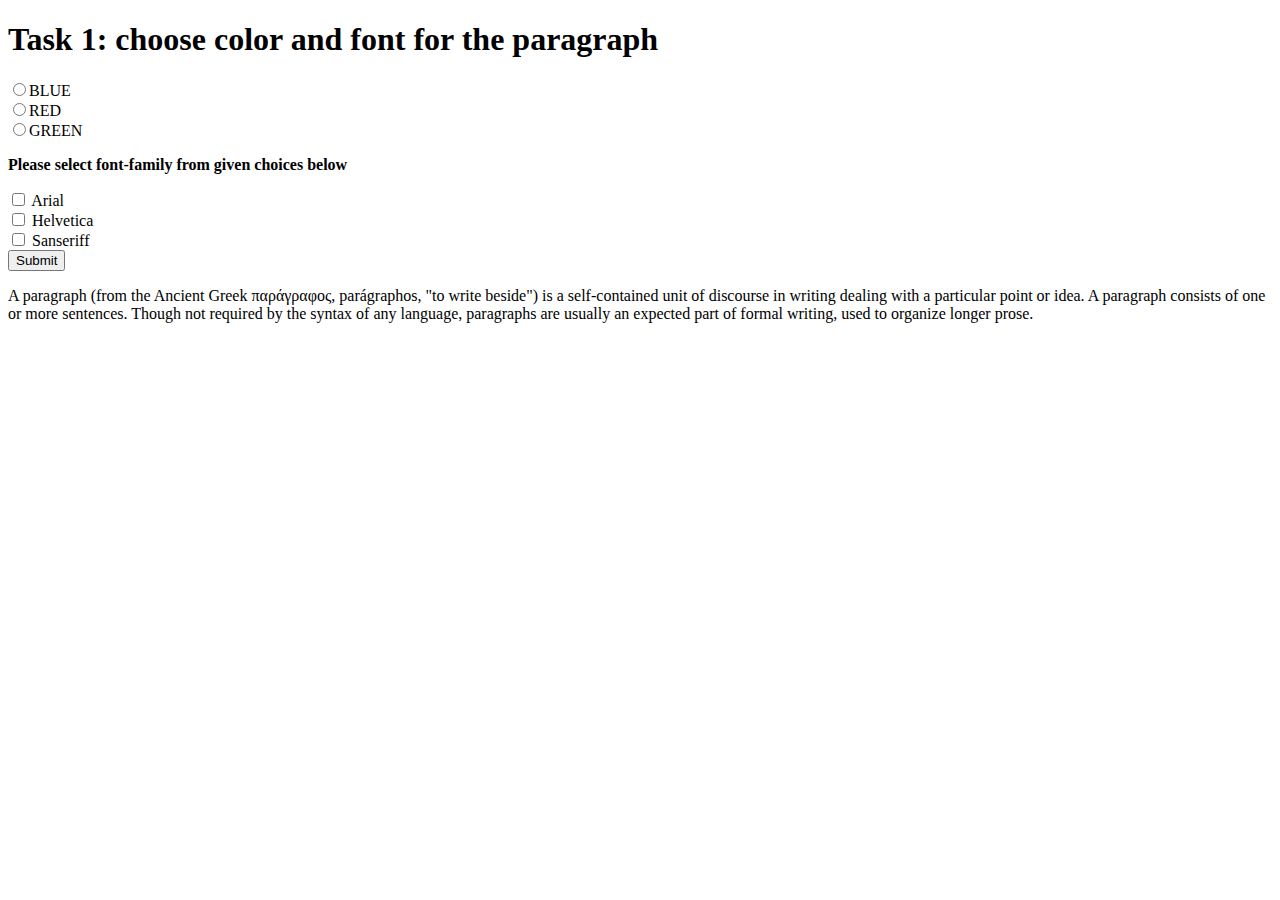
<file: 28june/index.html>
<!DOCTYPE html>
<html lang="en">

<head>
    <meta charset="UTF-8">
    <meta http-equiv="X-UA-Compatible" content="IE=edge">
    <meta name="viewport" content="width=device-width, initial-scale=1.0">
    <!-- <link rel="stylesheet" href="css/style.css"> -->
    <title>Document</title>
</head>

<body>
    <h1>Task 1: choose color and font for the paragraph</h1>
    <form name="color" method="post" action="">
        <p>
            <input type="radio" name="color" value="blue" onClick="changecolor (this);">BLUE
            <br>
            <input type="radio" name="color" value="red" onClick="changecolor (this);">RED
            <br>
            <input type="radio" name="color" value="green" onClick="changecolor (this);">GREEN
            <br>
    </form>
    </div>


    <p><b>Please select font-family from given choices below</b></p>
    <input type="checkbox" value="arial" id="f01" name="font">
    <label for="f01">Arial</label><br>
    <input type="checkbox" value="Helvetica" id="f02" name="font">
    <label for="f02">Helvetica</label><br>
    <input type="checkbox" value="san-seriff" id="f03" name="font">
    <label for="f03">Sanseriff</label><br>
    <button id="btn">Submit</button> <br>




    </form>
    <div id="output-text">
        <p>A paragraph (from the Ancient Greek παράγραφος, parágraphos, "to write beside") is a self-contained unit of
            discourse in writing dealing with a particular point or idea. A paragraph consists of one or more sentences.
            Though not required by the
            syntax of any language, paragraphs are usually an expected part of formal writing, used to organize longer
            prose.</p>

    </div>


    <script src="js/script.js"></script>
</body>

</html>
</file>
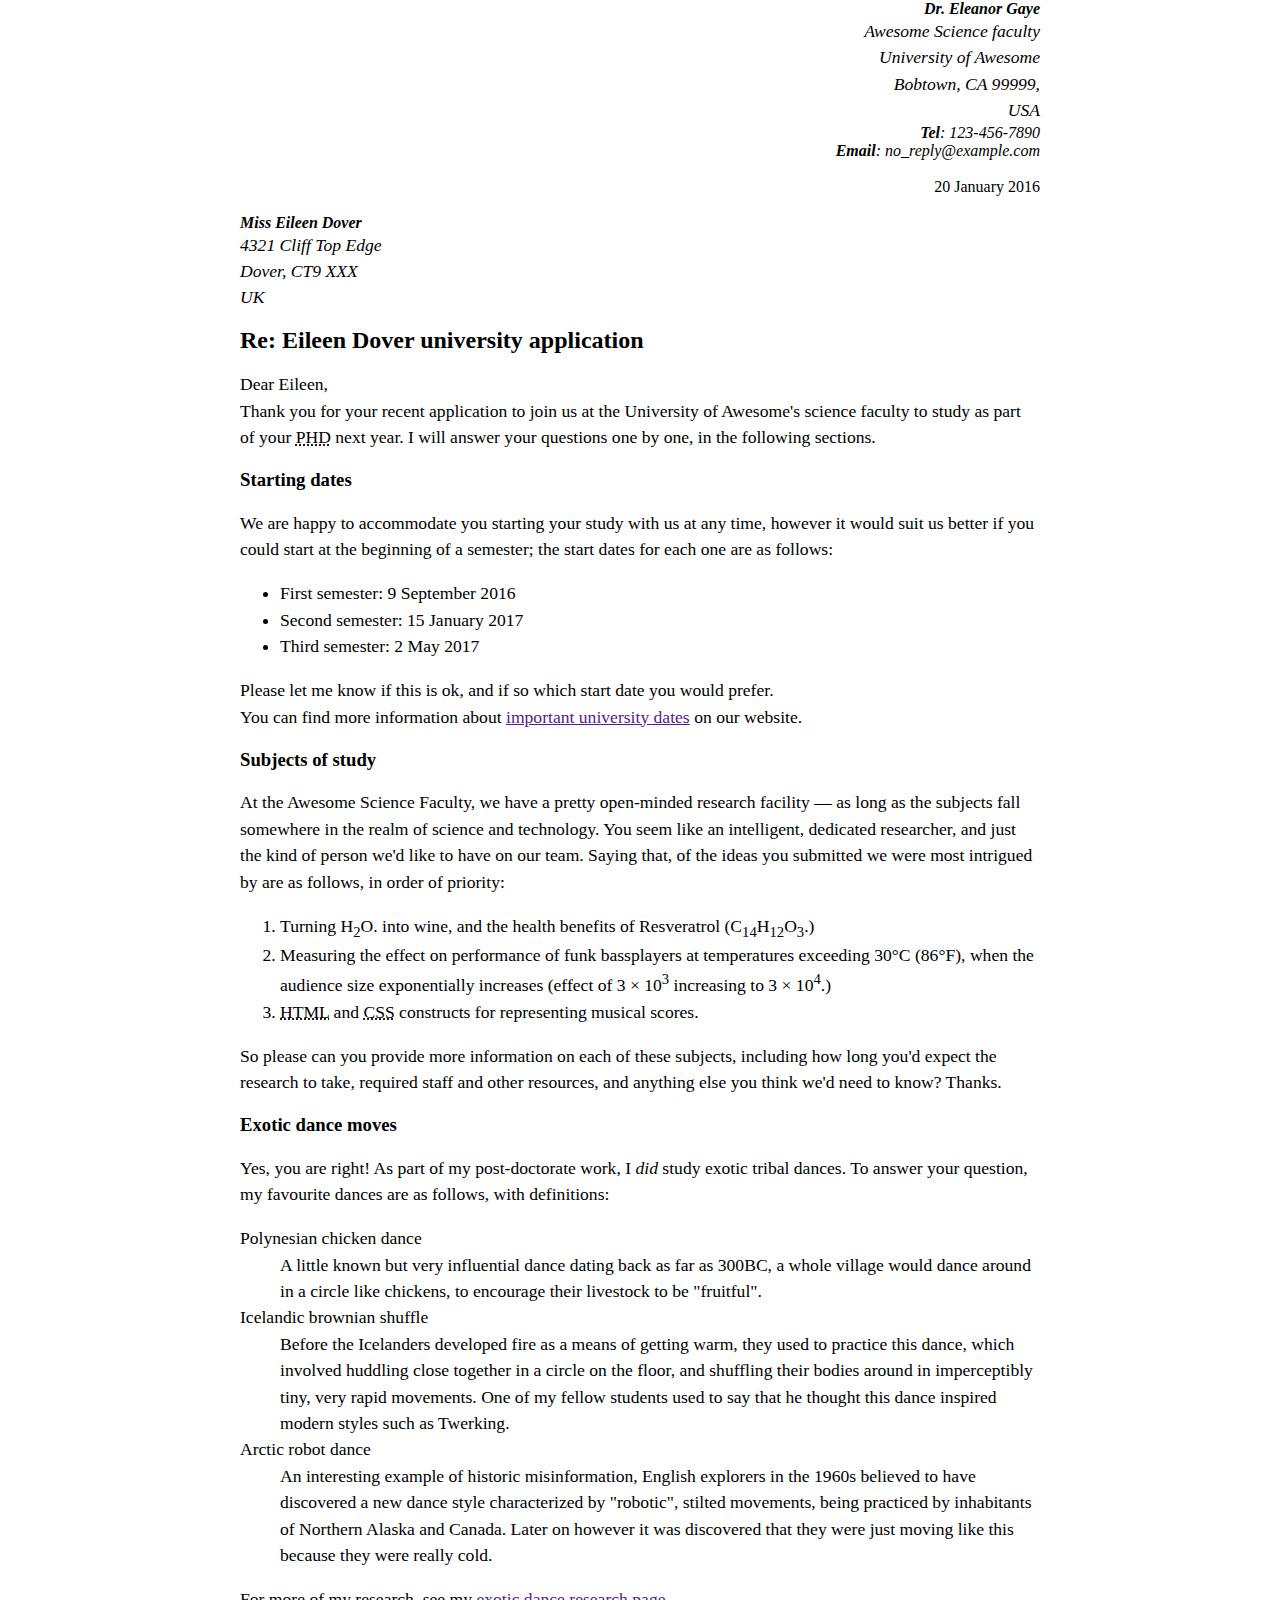
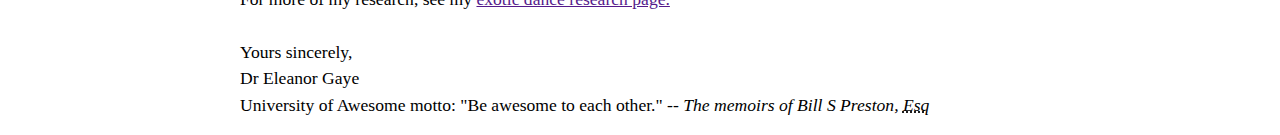
<file: 23june/task1/index.html>
<!DOCTYPE html>
<html lang="en">

<head>
    <meta charset="UTF-8">
    <meta http-equiv="X-UA-Compatible" content="IE=edge">
    <meta name="viewport" content="width=device-width, initial-scale=1.0">
    <title>task1-22june</title>
    <link rel="stylesheet" href="css/style.css">
</head>

<body>
    <div class="sender-column">
        <em><strong>Dr. Eleanor Gaye</strong></em>
        <address>Awesome Science faculty<br>
            University of Awesome <br>
            Bobtown, CA 99999,<br>
            USA <br>
        </address>
        <em><strong>Tel</strong>: 123-456-7890 <br>
            <strong>Email</strong>: no_reply@example.com<br><br></em>


        20 January 2016 <br><br>
    </div>




    <em><strong>Miss Eileen Dover</strong></em> <br>
    <address>
        4321 Cliff Top Edge <br>
        Dover, CT9 XXX <br>
        UK
    </address>

    <h1>Re: Eileen Dover university application</h1>
    <p>Dear Eileen,<br>

        Thank you for your recent application to join us at the University of Awesome's science faculty to study as part
        <br>
        of your <abbr title="Doctor of Philosophy">PHD</abbr> next year. I will answer your questions one by one, in the
        following sections.</p>

    <h3>Starting dates</h3>
    <p>
        We are happy to accommodate you starting your study with us at any time, however it would suit us better if you
        <br>
        could start at the beginning of a semester; the start dates for each one are as follows:
    </p>
    <ul>
        <li>First semester: 9 September 2016</li>
        <li>Second semester: 15 January 2017</li>
        <li>Third semester: 2 May 2017</li>
    </ul>
    <p>

        Please let me know if this is ok, and if so which start date you would prefer. <br>

        You can find more information about <a href="">important university dates</a> on our website.

    </p>
    <h3>Subjects of study</h3>
    <p>

        At the Awesome Science Faculty, we have a pretty open-minded research facility — as long as the subjects fall
        somewhere in the realm of science and technology. You seem like an intelligent, dedicated researcher, and just
        the kind of person we'd like to have on our team. Saying that, of the ideas you submitted we were most intrigued
        by are as follows, in order of priority:</p>
    <ol>
        <li>Turning H<sub>2</sub>O. into wine, and the health benefits of Resveratrol
            (C<sub>14</sub>H<sub>12</sub>O<sub>3</sub>.)</li>
        <li>Measuring the effect on performance of funk bassplayers at temperatures exceeding 30°C (86°F), when the
            audience size exponentially increases (effect of 3 × 10<sup>3</sup> increasing to 3 × 10<sup>4</sup>.)</li>
        <li><abbr title="Hypertext Markup Language">HTML</abbr> and <abbr title="Cascading Style Sheets">CSS</abbr>
            constructs for representing musical scores.</li>
    </ol>
    <p>

        So please can you provide more information on each of these subjects, including how long you'd expect the
        research to take, required staff and other resources, and anything else you think we'd need to know? Thanks.
    </p>
    <h3>Exotic dance moves</h3>
    <p>

        Yes, you are right! As part of my post-doctorate work, I <em>did</em> study exotic tribal dances. To answer your
        question, my favourite dances are as follows, with definitions:
    </p>
    <dl>
        <dt>Polynesian chicken dance</dt>
        <dd>A little known but very influential dance dating back as far as 300BC, a whole village would dance around in
            a circle like chickens, to encourage their livestock to be "fruitful".</dd>
        <dt>Icelandic brownian shuffle</dt>
        <dd>Before the Icelanders developed fire as a means of getting warm, they used to practice this dance, which
            involved huddling close together in a circle on the floor, and shuffling their bodies around in
            imperceptibly tiny, very rapid movements. One of my fellow students used to say that he thought this dance
            inspired modern styles such as Twerking.</dd>


        <dt>Arctic robot dance</dt>
        <dd>An interesting example of historic misinformation, English explorers in the 1960s believed to have
            discovered a new dance style characterized by "robotic", stilted movements, being practiced by inhabitants
            of Northern Alaska and Canada. Later on however it was discovered that they were just moving like this
            because they were really cold.</dd>
    </dl>
    <p>
        For more of my research, see my <a href="">exotic dance research page.</a> <br>
        <br>
        Yours sincerely, <br>
        Dr Eleanor Gaye <br>

        University of Awesome motto: "Be awesome to each other." -- <em>The memoirs of Bill S Preston, <abbr
                title="Esquire">Esq </abbr></em> <br>
    </p>
</body>

</html>
</file>
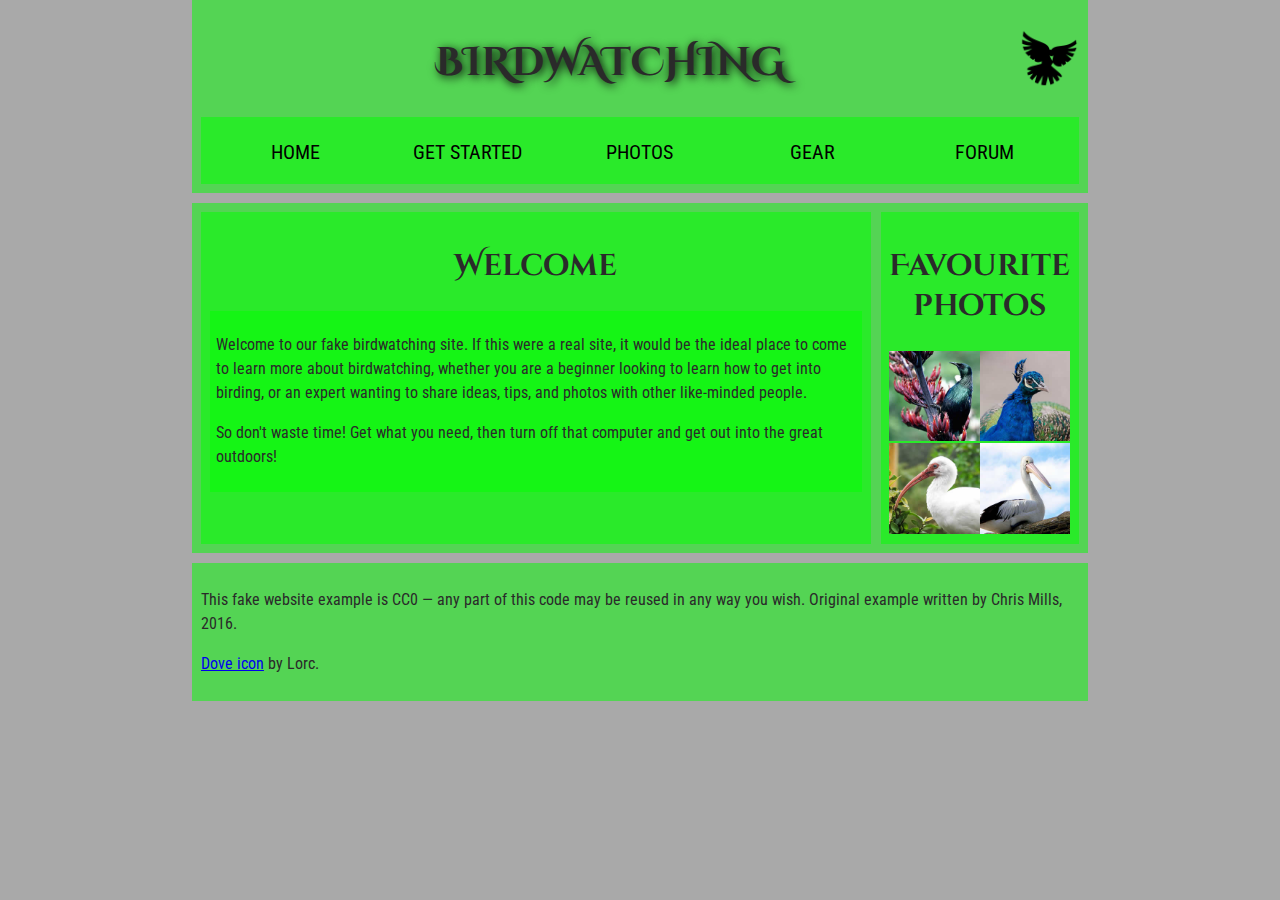
<file: 23june/task2/index.html>
<!DOCTYPE html>
<html lang="en">

<head>
    <meta charset="utf-8">
    <title>Birdwatching</title>
    <link href="https://fonts.googleapis.com/css?family=Roboto+Condensed:300%7CCinzel+Decorative:700" rel="stylesheet">
    <link rel="stylesheet" href="css/style.css">
    <!--[if lt IE 9]>
      <script src="https://cdnjs.cloudflare.com/ajax/libs/html5shiv/3.7.3/html5shiv.js"></script>
    <![endif]-->
</head>

<body>
    <header>
        <h1>Birdwatching</h1><img src="./photos/dove.png" alt="a simple dove logo">
        <nav>
            <ul>
                <li><span>Home</span></li>
                <li><a href="#">Get started</a></li>
                <li><a href="#">Photos</a></li>
                <li><a href="#">Gear</a></li>
                <li><a href="#">Forum</a></li>
            </ul>
        </nav>
    </header>
    <main>
        <article>
            <h2>Welcome</h2>

            <section>
                <p>Welcome to our fake birdwatching site. If this were a real site, it would be the ideal place to come
                    to learn more about birdwatching, whether you are a beginner looking to learn how to get into
                    birding, or an expert wanting to share ideas, tips, and photos with other like-minded people.</p>
                <p>So don't waste time! Get what you need, then turn off that computer and get out into the great
                    outdoors!</p>
            </section>

        </article>

        <aside>
            <h2>Favourite photos</h2>

            <a href="favorite-1.jpg"><img src="photos/favorite-1_th.jpg"
                    alt="Small black bird, black claws, long black slender beak, links to larger version of the image"></a>
            <a href="favorite-2.jpg"><img src="photos/favorite-2_th.jpg"
                    alt="Top half of a pretty bird with bright blue plumage on neck, light colored beak, blue headdress, links to larger version of the image"></a>
            <a href="favorite-3.jpg"><img src="photos/favorite-3_th.jpg"
                    alt="Top half of a large bird with white plumage, very long curved narrow light colored break, links to larger version of the image"></a>
            <a href="favorite-4.jpg"><img src="photos/favorite-4_th.jpg"
                    alt="Large bird, mostly white plumage with black plumage on back and rear, long straight white beak, links to larger version of the image"></a>

        </aside>
    </main>













    <footer>
        <p>This fake website example is CC0 — any part of this code may be reused in any way you wish. Original example
            written by Chris Mills, 2016.</p>

        <p><a href="http://game-icons.net/lorc/originals/dove.html">Dove icon</a> by Lorc.</p>
    </footer>
</body>

</html>
</file>
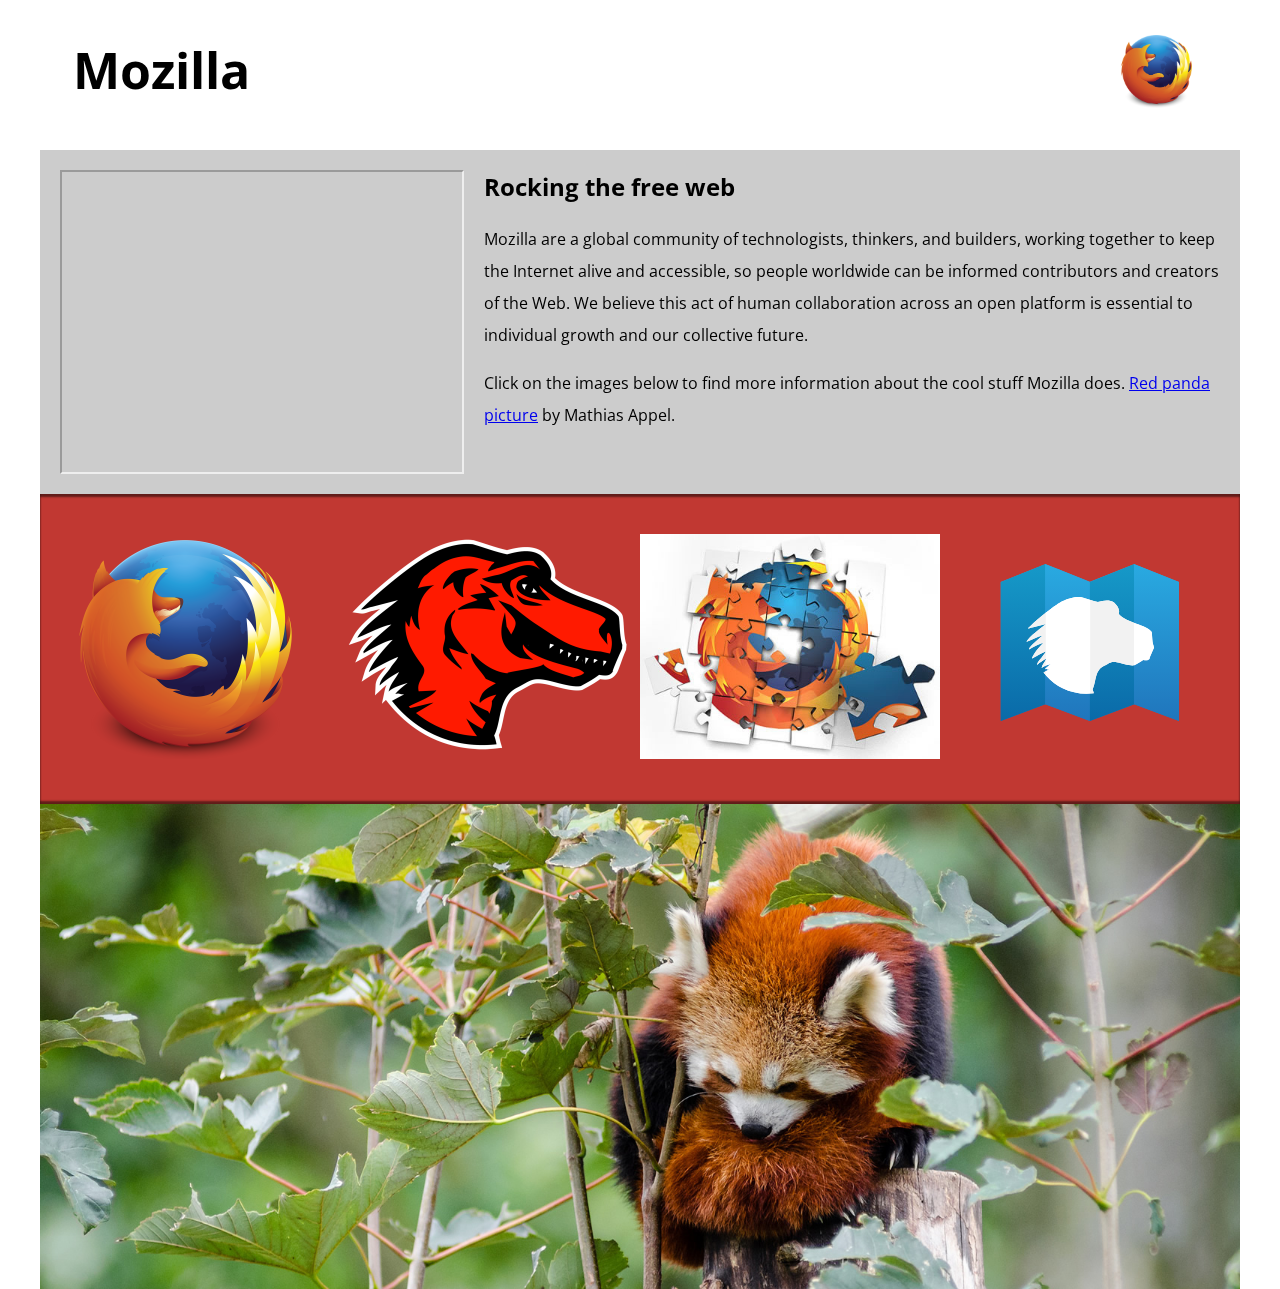
<file: 23june/task3/index.html>
<!DOCTYPE html>
<html>

<head>
  <meta charset="utf-8">
  <meta name="viewport" content="width=device-width">
  <title>Mozilla splash page</title>
  <link href='https://fonts.googleapis.com/css?family=Open+Sans:400,700' rel='stylesheet' type='text/css'>
  <style>
    /* header and body setup */

    html {
      font-family: 'Open Sans', sans-serif;
      background: "photos/pattern.png";
    }

    body {
      width: 100%;
      max-width: 1200px;
      margin: 0 auto;
      background-color: white;
      position: relative;
    }

    /* Header styling */

    header {
      height: 150px;
    }

    header img {
      width: 100px;
      position: absolute;
      right: 32.5px;
      top: 32.5px;
    }

    h1 {
      font-size: 50px;
      line-height: 140px;
      margin: 0 0 0 32.5px;
    }

    /* main section and video styling */

    main {
      background: #ccc;
    }

    article {
      padding: 20px;
    }

    h2 {
      margin-top: 0;
    }

    p {
      line-height: 2;
    }

    iframe {
      float: left;
      margin: 0 20px 20px 0;
      max-width: 100%;
    }

    /* further info links */

    .further-info {
      clear: left;
      padding: 40px 0;
      background: #c13832;
      box-shadow: inset 0 3px 2px rgba(0, 0, 0, 0.5),
        inset 0 -3px 2px rgba(0, 0, 0, 0.5);
    }

    .further-info a {
      width: 25%;
      display: block;
      float: left;
    }

    .further-info img {
      max-width: 100%;
    }

    .clearfix {
      clear: both;
    }

    /* Red panda image */

    .red-panda img {
      display: block;
      max-width: 100%;
    }
  </style>
</head>

<body>
  <header>
    <h1>Mozilla</h1>

    <img src="orignals/firefox_logo-only_RGB.png">


  </header>

  <main>
    <article>

      <iframe width="400" height="300" src="https://www.youtube.com/embed/ojcNcvb1olg"
        allow="accelerometer; autoplay; encrypted-media; gyroscope; picture-in-picture" allowfullscreen="">
      </iframe>

      <h2>Rocking the free web</h2>

      <p>Mozilla are a global community of technologists, thinkers, and builders, working together to keep the
        Internet alive and accessible, so people worldwide can be informed contributors and creators of the Web.
        We believe this act of human collaboration across an open platform is essential to individual growth and
        our collective future.</p>

      <p>Click on the images below to find more information about the cool stuff Mozilla does. <a
          href="https://www.flickr.com/photos/mathiasappel/21675551065/">Red panda picture</a> by Mathias
        Appel.</p>
    </article>

    <div class="further-info">

      <a href="https://www.mozilla.org/en-US/firefox/new/">
        <img src="orignals/firefox_logo-only_RGB.png " alt="logo">
        <picture>
          <source media="(min-width : 400px)" srcset="orignals/firefox_logo-only_RGB.png">
          <source media="(min-width : 120px)" srcset="orignals/firefox_logo-only_RGB.png">
        </picture>
      </a>
      <a href="https://www.mozilla.org/">
        <img src="orignals/mozilla-dinosaur-head.png" alt="dino">
        <picture>
          <source media="(min-width : 400px)" srcset="orignals/mozilla-dinosaur-head.png">
          <source media="(min-width : 120px)" srcset="orignals/mozilla-dinosaur-head.png">
        </picture>
      </a>
      <a href="https://addons.mozilla.org/">
        <img src="orignals/firefox-addons.jpg" alt="logo">
        <picture>
          <source media="(min-width : 400px)" srcset="orignals/firefox-addons.jpg">
          <source media="(min-width : 120px)" srcset="orignals/firefox-addons.jpg">
        </picture>
      </a>
      <a href="https://developer.mozilla.org/en-US/">
        <img src="orignals/mdn.svg" alt="develop">
        <picture>
          <source media="(min-width : 400px)" srcset="orignals/mdn.svg">
          <source media="(min-width : 120px)" srcset="orignals/mdn.svg">
        </picture>
      </a>
      <div class="clearfix"></div>
    </div>

    <div class="red-panda">

      <img src="orignals/red-panda.jpg" alt="panda">
      <picture>
        <source media="(min-width : 600px)" srcset="origanls/red-panda.jpg">
        <source media="(min-width : 900px)" srcset="orignals/red-panda.jpg">
      </picture>
    </div>

  </main>
</body>

</html>
</file>
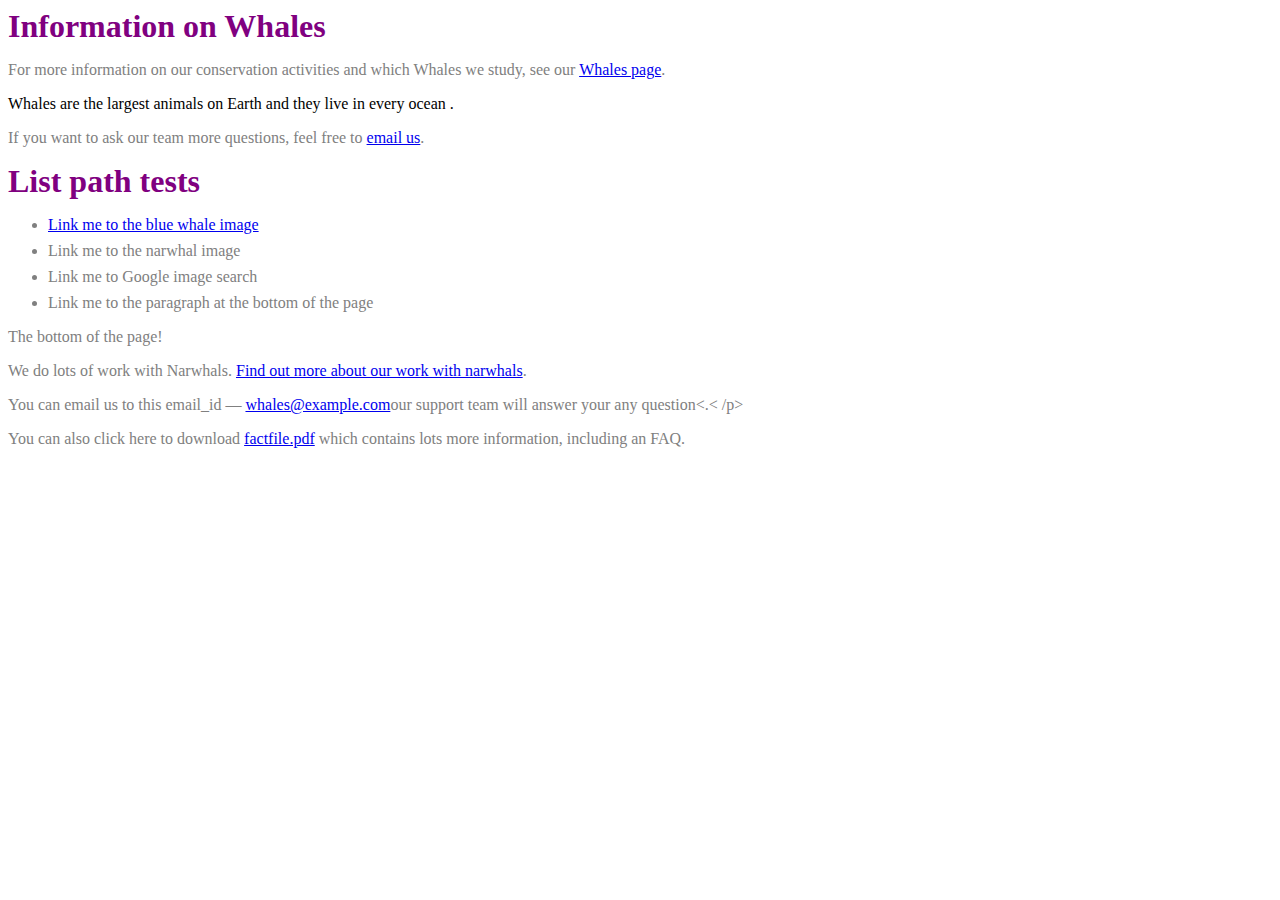
<file: 23june/task4/index.html>
<!DOCTYPE html>
<html lang="en">

<head>
    <meta charset="UTF-8">
    <meta http-equiv="X-UA-Compatible" content="IE=edge">
    <meta name="viewport" content="width=device-width, initial-scale=1.0">
    <title>Document</title>
    <link rel="stylesheet" href="css/style.css">
</head>

<body>
    <h1>Information on Whales</h1>

    <p>For more information on our conservation activities and which Whales we study,
        see our
        <a href="whales.html" title="includes information on Blue Whales and Sperm Whales" target="_blank">Whales
            page</a>.
    </p>
    <span class="tooltiptext">Whales are the largest animals on Earth and they live in every ocean</span>
    </div>
    .</p>

    <p>If you want to ask our team more questions, feel free to <a
            href="mailto:whales@example.com?&subject=Question%20About%20Whales&body=My%20question%20about%20whales%20is%20">email
            us</a>.</p>
    <!-- --------------------------------------PART 2------------------------------------------------------ -->



    <h1>List path tests</h1>

    <ul>
        <li><a href="blue/whales.html""target=" _blank">Link me to the blue whale image</a></li>
        <li><a target="_blank">Link me to the narwhal image</a></li>
        <li><a target="_blank">Link me to Google image search</a></li>
        <li><a>Link me to the paragraph at the bottom of the page</a></li>
    </ul>




    <p id="bottom">The bottom of the page!</p>
    <!----------------------------------------PART 3  ----------------------------------------------------->
    <p>We do lots of work with Narwhals. <a href="narwhals.html" title="find out more about our work with narwhals"
            target="_blank">Find out more about our work with narwhals</a>.</p>

    <p>You can email us to this email_id — <a href="mailto:whales@example.com">whales@example.com</a>our support team
        will answer your any question<.< /p>

            <p>You can also click here to download <a href="factfile.pdf" target="_blank">factfile.pdf</a> which
                contains lots more information, including an FAQ.</p>


</body>

</html>
</file>
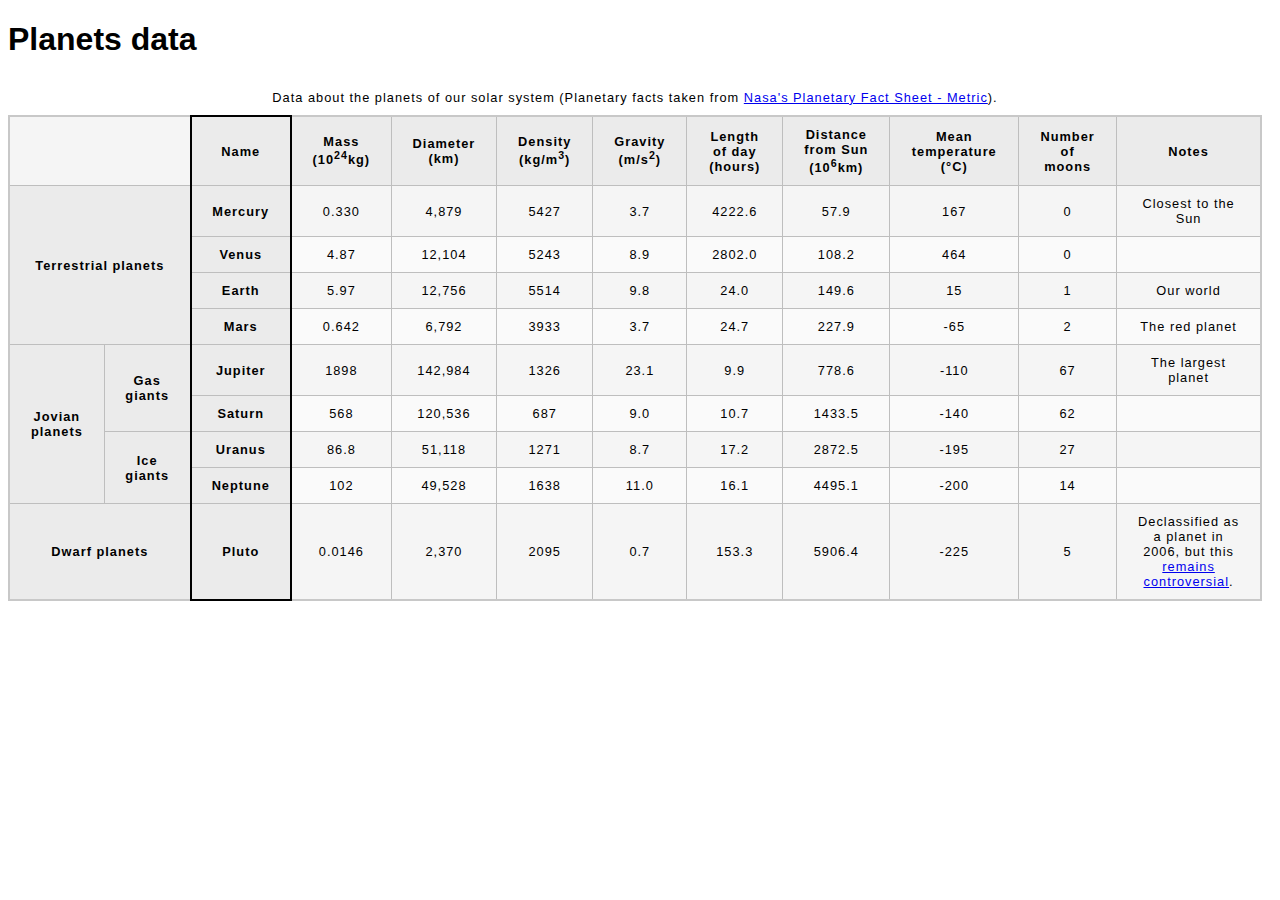
<file: 24june/task1/index.html>
<!DOCTYPE html>
<html lang="en">

<head>
    <meta charset="utf-8">
    <title>Table template</title>
    <link rel="stylesheet" href="css/style.css" type="text/css">
</head>

<body>
    <h1>Planets data</h1>
    <table style="margin-right: 10px;">
        <caption>Data about the planets of our solar system (Planetary facts taken from <a
                href="http://nssdc.gsfc.nasa.gov/planetary/factsheet/">Nasa's Planetary Fact Sheet - Metric</a>).
        </caption>
        <colgroup>
            <col span="2">
            <col style="border:2px solid black">
            <col span="9">
        </colgroup>
        <thead>
            <tr>
                <td colspan="2">&nbsp;</td>
                <th scope="col">Name</th>
                <th scope="col">Mass (10<sup>24</sup>kg)</th>
                <th scope="col">Diameter (km)</th>
                <th scope="col">Density (kg/m<sup>3</sup>)</th>
                <th scope="col">Gravity (m/s<sup>2</sup>)</th>
                <th scope="col">Length of day (hours)</th>
                <th scope="col">Distance from Sun (10<sup>6</sup>km)</th>
                <th scope="col">Mean temperature (°C)</th>
                <th scope="col">Number of moons</th>
                <th scope="col">Notes</th>
            </tr>
        </thead>
        <tbody>
            <tr>
                <th scope="rowgroup" rowspan="4" colspan="2">Terrestrial planets</th>
                <th scope="row">Mercury</th>
                <td>0.330</td>
                <td>4,879</td>
                <td>5427</td>
                <td>3.7</td>
                <td>4222.6</td>
                <td>57.9</td>
                <td>167</td>
                <td>0</td>
                <td>Closest to the Sun</td>
            </tr>
            <tr>
                <th scope="row">Venus</th>
                <td>4.87</td>
                <td>12,104</td>
                <td>5243</td>
                <td>8.9</td>
                <td>2802.0</td>
                <td>108.2</td>
                <td>464</td>
                <td>0</td>
                <td>&nbsp;</td>
            </tr>
            <tr>
                <th scope="row">Earth</th>
                <td>5.97</td>
                <td>12,756</td>
                <td>5514</td>
                <td>9.8</td>
                <td>24.0</td>
                <td>149.6</td>
                <td>15</td>
                <td>1</td>
                <td>Our world</td>
            </tr>
            <tr>
                <th scope="row">Mars</th>
                <td>0.642</td>
                <td>6,792</td>
                <td>3933</td>
                <td>3.7</td>
                <td>24.7</td>
                <td>227.9</td>
                <td>-65</td>
                <td>2</td>
                <td>The red planet</td>
            </tr>
            <tr>
                <th rowspan="4" scope="rowgroup">Jovian planets</th>
                <th rowspan="2" scope="rowgroup">Gas giants</th>
                <th>Jupiter</th>
                <td>1898</td>
                <td>142,984</td>
                <td>1326</td>
                <td>23.1</td>
                <td>9.9</td>
                <td>778.6</td>
                <td>-110</td>
                <td>67</td>
                <td>The largest planet</td>
            </tr>
            <tr>
                <th scope="row">Saturn</th>
                <td>568</td>
                <td>120,536</td>
                <td>687</td>
                <td>9.0</td>
                <td>10.7</td>
                <td>1433.5</td>
                <td>-140</td>
                <td>62</td>
                <td>&nbsp;</td>
            </tr>
            <tr>
                <th rowspan="2" scope="rowgroup">Ice giants</th>
                <th scope="row">Uranus</th>
                <td>86.8</td>
                <td>51,118</td>
                <td>1271</td>
                <td>8.7</td>
                <td>17.2</td>
                <td>2872.5</td>
                <td>-195</td>
                <td>27</td>
                <td>&nbsp;</td>
            </tr>
            <tr>
                <th scope="row">Neptune</th>
                <td>102</td>
                <td>49,528</td>
                <td>1638</td>
                <td>11.0</td>
                <td>16.1</td>
                <td>4495.1</td>
                <td>-200</td>
                <td>14</td>
                <td>&nbsp;</td>
            </tr>
            <tr>
                <th colspan="2" scope="row">Dwarf planets</th>
                <th scope="row">Pluto</th>
                <td>0.0146</td>
                <td>2,370</td>
                <td>2095</td>
                <td>0.7</td>
                <td>153.3</td>
                <td>5906.4</td>
                <td>-225</td>
                <td>5</td>
                <td>Declassified as a planet in 2006, but this <a
                        href="http://www.usatoday.com/story/tech/2014/10/02/pluto-planet-solar-system/16578959/">remains
                        controversial</a>.</td>
            </tr>
        </tbody>
    </table>

</body>

</html>
</file>
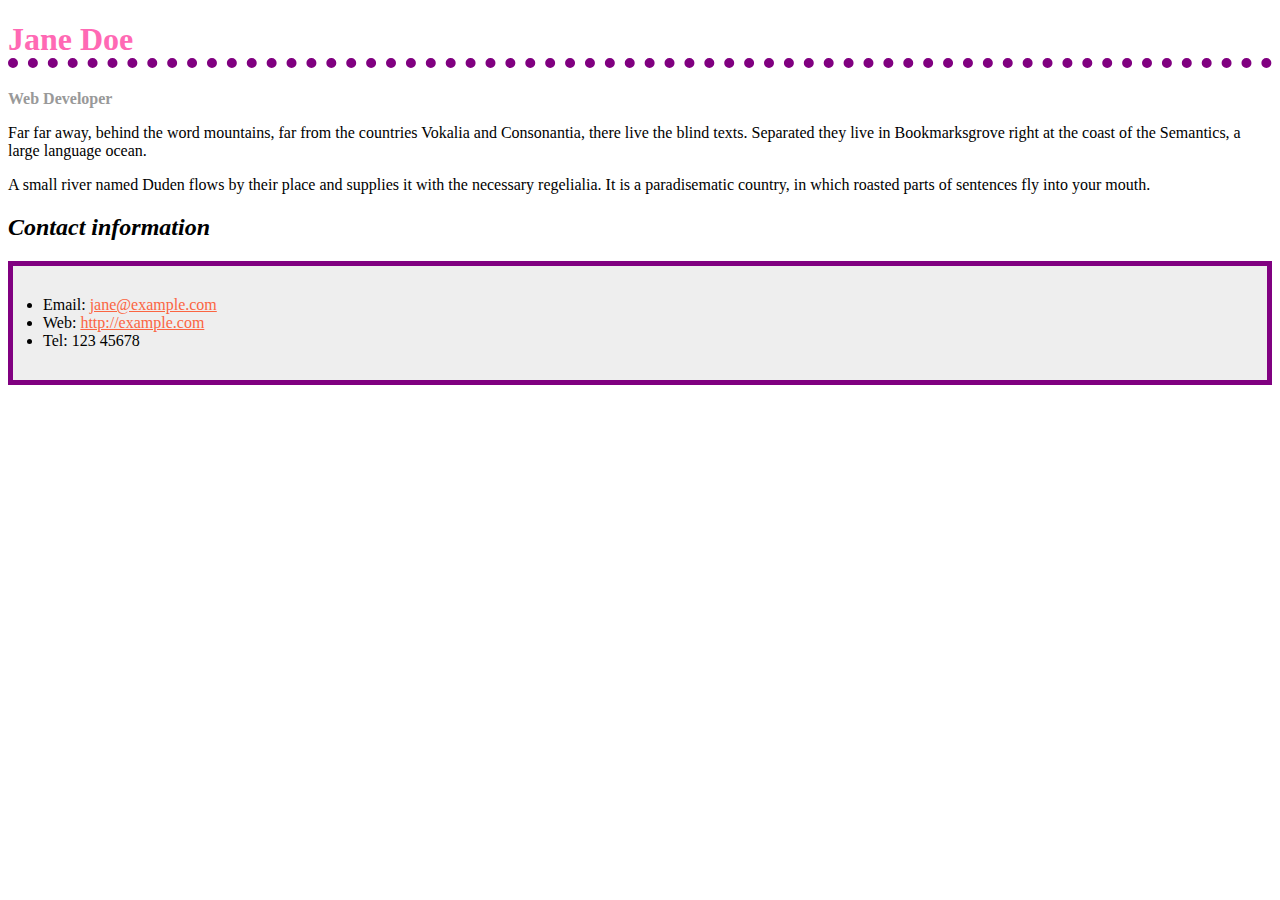
<file: 24june/task2/index.html>
<!doctype html>
<html lang="en">

<head>
    <meta charset="utf-8">
    <link rel="stylesheet" href="css/style.css">
    <title>Formatting a biography</title>
</head>

<body>

    <h1>Jane Doe</h1>
    <div class="job-title">Web Developer</div>
    <p>Far far away, behind the word mountains, far from the countries Vokalia and Consonantia, there live the blind
        texts. Separated they live in Bookmarksgrove right at the coast of the Semantics, a large language ocean.</p>

    <p>A small river named Duden flows by their place and supplies it with the necessary regelialia. It is a
        paradisematic country, in which roasted parts of sentences fly into your mouth.
    </p>

    <h2>Contact information</h2>
    <ul>
        <li>Email:
            <a href="mailto:jane@example.com">jane@example.com</a>
        </li>
        <li>Web:
            <a href="http://example.com">http://example.com</a>
        </li>
        <li>Tel: 123 45678</li>
    </ul>

</body>

</html>
</file>
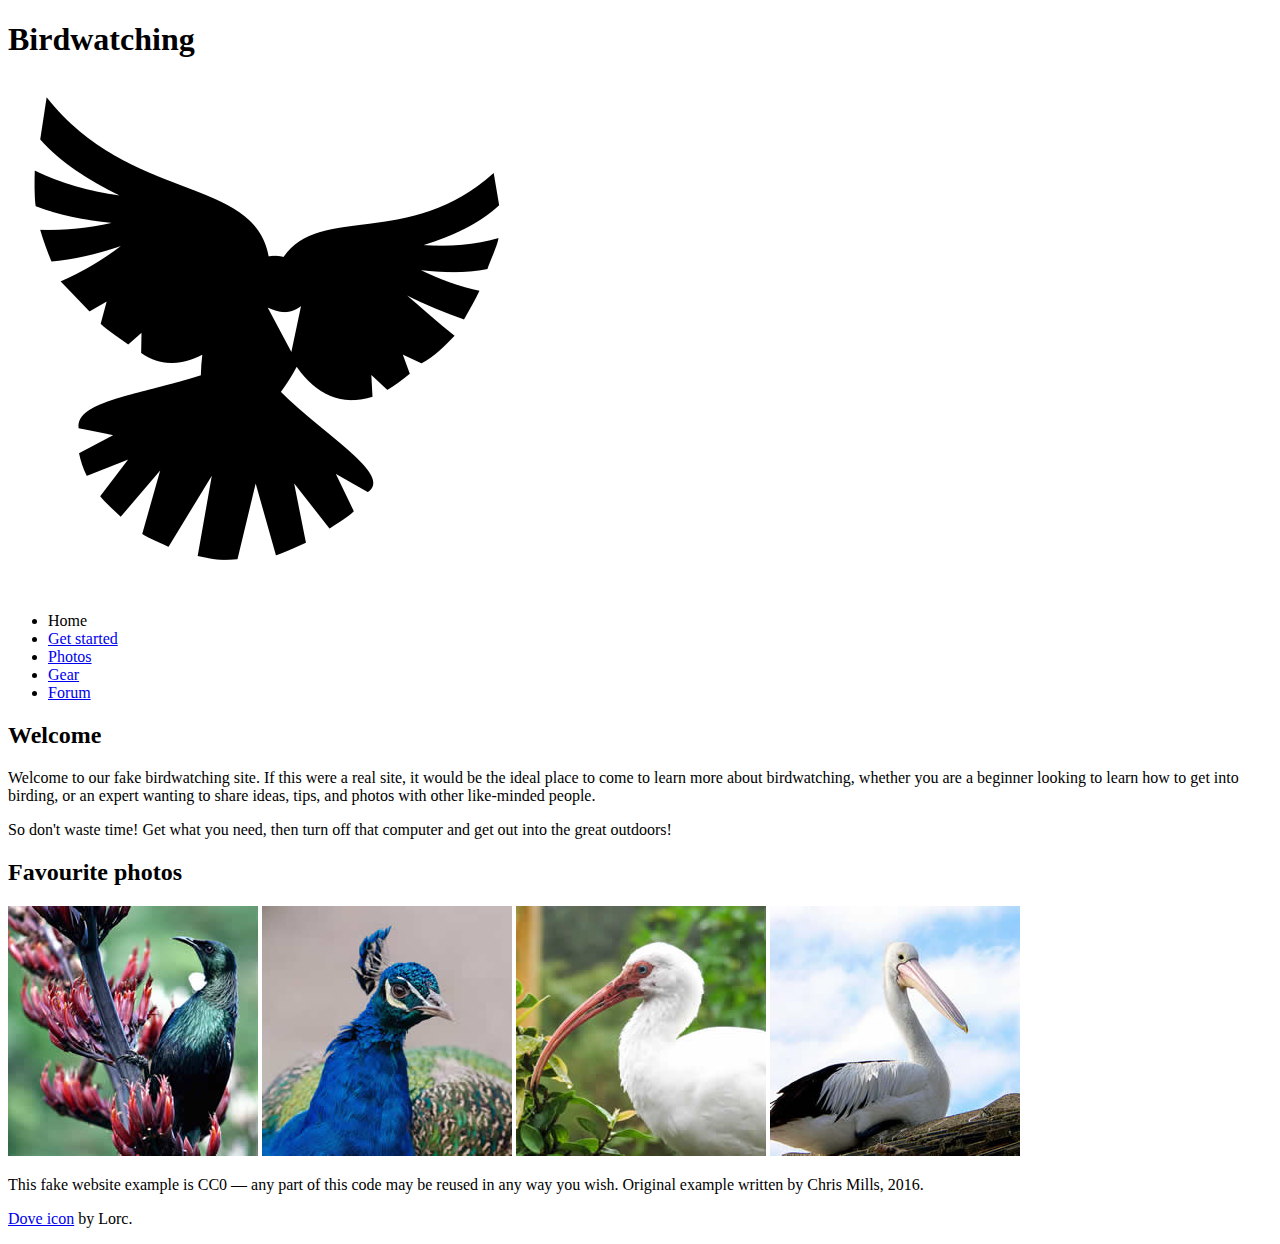
<file: 23june/task2/photos/index.html>
<!DOCTYPE html>
<html lang="en">
  <head>
    <meta charset="utf-8">
    <title>Birdwatching</title>
    <link href="https://fonts.googleapis.com/css?family=Roboto+Condensed:300%7CCinzel+Decorative:700" rel="stylesheet">

    <!--[if lt IE 9]>
      <script src="https://cdnjs.cloudflare.com/ajax/libs/html5shiv/3.7.3/html5shiv.js"></script>
    <![endif]-->
  </head>

  <body>

      <h1>Birdwatching</h1>
      <img src="dove.png" alt="a simple dove logo">


      <ul>
        <li><span>Home</span></li>
        <li><a href="#">Get started</a></li>
        <li><a href="#">Photos</a></li>
        <li><a href="#">Gear</a></li>
        <li><a href="#">Forum</a></li>
      </ul>


      <h2>Welcome</h2>

      <p>Welcome to our fake birdwatching site. If this were a real site, it would be the ideal place to come to learn more about birdwatching, whether you are a beginner looking to learn how to get into birding, or an expert wanting to share ideas, tips, and photos with other like-minded people.</p>

      <p>So don't waste time! Get what you need, then turn off that computer and get out into the great outdoors!</p>

      <h2>Favourite photos</h2>

      <a href="favorite-1.jpg"><img src="favorite-1_th.jpg" alt="Small black bird, black claws, long black slender beak, links to larger version of the image"></a>
      <a href="favorite-2.jpg"><img src="favorite-2_th.jpg" alt="Top half of a pretty bird with bright blue plumage on neck, light colored beak, blue headdress, links to larger version of the image"></a>
      <a href="favorite-3.jpg"><img src="favorite-3_th.jpg" alt="Top half of a large bird with white plumage, very long curved narrow light colored break, links to larger version of the image"></a>
      <a href="favorite-4.jpg"><img src="favorite-4_th.jpg" alt="Large bird, mostly white plumage with black plumage on back and rear, long straight white beak, links to larger version of the image"></a>


      <p>This fake website example is CC0 — any part of this code may be reused in any way you wish. Original example written by Chris Mills, 2016.</p>

      <p><a href="http://game-icons.net/lorc/originals/dove.html">Dove icon</a> by Lorc.</p>

  </body>
</html>
</file>
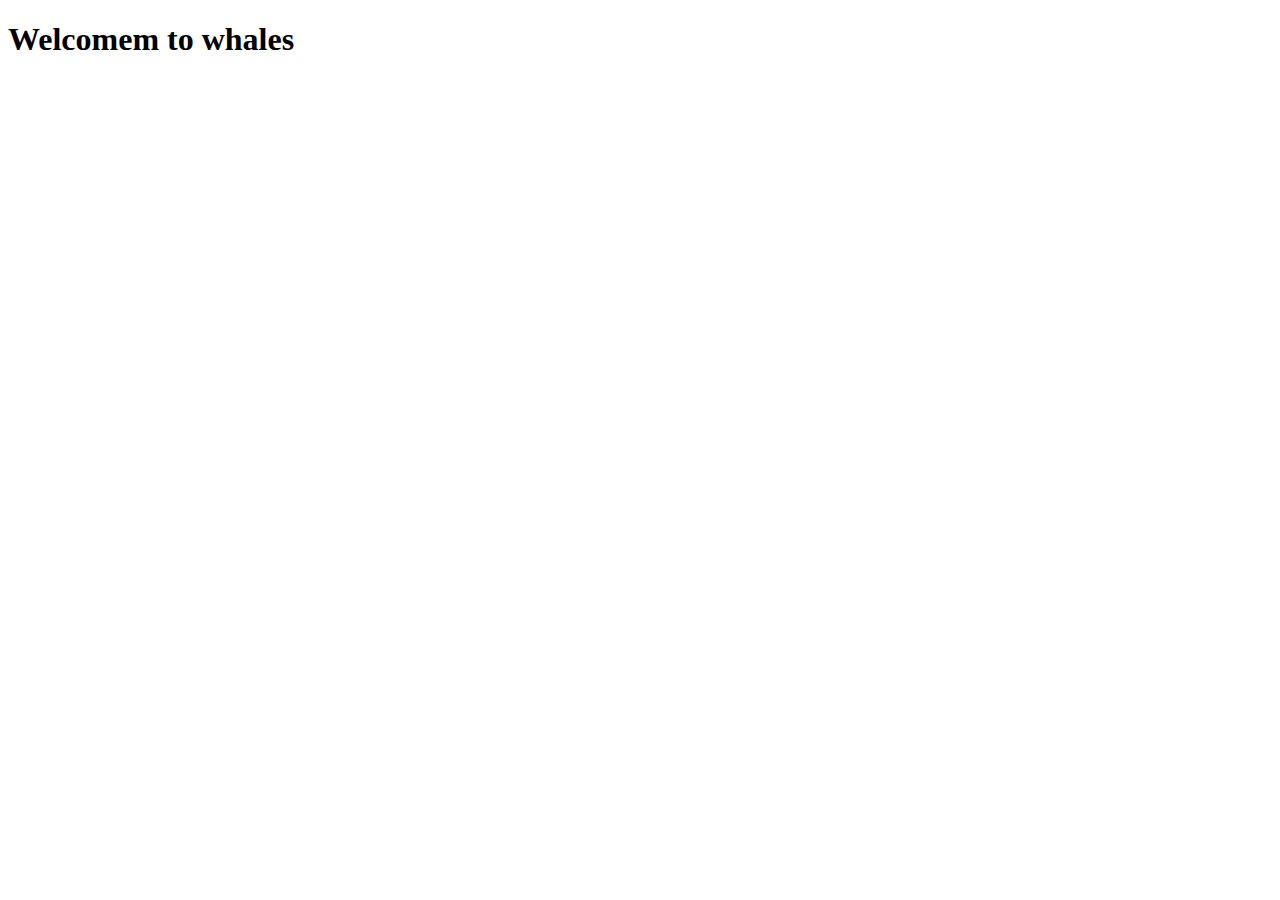
<file: 23june/task4/whales.html>
<!DOCTYPE html>
<html lang="en">
<head>
    <meta charset="UTF-8">
    <meta http-equiv="X-UA-Compatible" content="IE=edge">
    <meta name="viewport" content="width=h1, initial-scale=1.0">
    <title>Document</title>
</head>
<body>
    <h1>Welcomem to whales</h1>
</body>
</html>
</file>
<file: 23june/task1/css/style.css>
body {
  max-width: 800px;
  margin: 0 auto;
}

.sender-column {
  text-align: right;
}

h1 {
  font-size: 1.5em;
}

h2 {
  font-size: 1.3em;
}

p,ul,ol,dl,address {
  font-size: 1.1em;
}

p, li, dd, dt, address {
  line-height: 1.5;
}
</file>
<file: 23june/task2/css/style.css>
html, body {
    margin: 0;
    padding: 0;
  }
  
  html {
    font-size: 10px;
    background-color: #a9a9a9;
  }
  
  body {
    width: 70%;
    min-width: 800px;
    margin: 0 auto;
  }
  
  /* || typography */
  
  h1, h2, h3 {
    font-family: 'Cinzel Decorative', cursive;
    color: #2a2a2a;
  }
  
  p, input, li {
    font-family: 'Roboto Condensed', sans-serif;
    color: #2a2a2a;
  }
  
  h1 {
    font-size: 4rem;
    text-align: center;
    text-shadow: 2px 2px 10px black;
  }
  
  h2 {
    font-size: 3rem;
    text-align: center;
  }
  
  h3 {
    font-size: 2.2rem;
  }
  
  p, li {
    font-size: 1.6rem;
    line-height: 1.5;
  }
  
  /* || header layout */
  
  header {
    margin-bottom: 10px;
    display: flex;
    flex-flow: row wrap;
  }
  
  body > * {
    background-color: red;
    padding: 1%;
  }
  
  main, header, nav, article, aside, footer, section {
    background-color: rgba(0,255,0,0.5);
    padding: 1%;
  }
  
  h1 {
    flex: 5;
    text-transform: uppercase;
  }
  
  header img {
    display: block;
    height: 60px;
    padding-top: 20.15px;
  }
  
  nav {
    height: 50px;
    flex: 100%;
    display: flex;
  }
  
  nav ul {
    padding: 0;
    list-style-type: none;
    flex: 2;
    display: flex;
  }
  
  nav li {
    display: inline;
    text-align: center;
    flex: 1;
  }
  
  nav a, nav span {
    display: inline-block;
    font-size: 2rem;
    height: 3rem;
    line-height: 1.7;
    text-transform: uppercase;
    text-decoration: none;
    color: black;
  
  }
  
  /* || main layout */
  
  main {
    display: flex;
  }
  
  article, section {
    flex: 4;
  }
  
  aside {
    flex: 1;
    margin-left: 10px;
    padding: 1%;
  }
  
  aside a {
    display: block;
    float: left;
    width: 50%;
  }
  
  aside img {
    max-width: 100%;
  }
  
  footer {
    margin-top: 10px;
  }
</file>
<file: 23june/task4/css/style.css>
h1 {
    font-size: 2rem;
    margin: 0;
    color: purple;
  }
  
  li {
    color: gray;
    margin: 0.5em 0;
  }
  
  div {
    height: 600px;
  }
  p {
    color: gray;
  }
</file>
<file: 24june/task1/css/style.css>
html {
    font-family: sans-serif;
  }
  
  table {
    border-collapse: collapse;
    border: 2px solid rgb(200,200,200);
    letter-spacing: 1px;
    font-size: 0.8rem;
  }
  
  td, th {
    border: 1px solid rgb(190,190,190);
    padding: 10px 20px;
  }
  
  th {
    background-color: rgb(235,235,235);
  }
  
  td {
    text-align: center;
  }
  
  tr:nth-child(even) td {
    background-color: rgb(250,250,250);
  }
  
  tr:nth-child(odd) td {
    background-color: rgb(245,245,245);
  }
  
  caption {
    padding: 10px;
  }
</file>
<file: 24june/task2/css/style.css>
ody {
    background-color: #fff;
    color: #333;
    font-family: Arial, Helvetica, sans-serif;
    padding: 1em;
    margin: 0;
  }
  
  h1 {
    color: hotpink;
    font-size: 2em;
    font-family: Georgia, 'Times New Roman', Times, serif;
    border-bottom: 10px dotted purple;
  }
  
  h2 {
    font-size: 1.5em;
    font-style: italic;
  }
  
  .job-title {
    color: #999999;
    font-weight: bold;
  }
  
  a:link,
  a:visited {
    color: #fb6542;
  }
  
  a:hover {
    text-decoration: none;
  }
  
  ul {
    background-color: #eeeeee;
    border: 5px solid purple;
    padding: 30px;
  }
  
  a:hover {
    color: green;
  }
</file>
